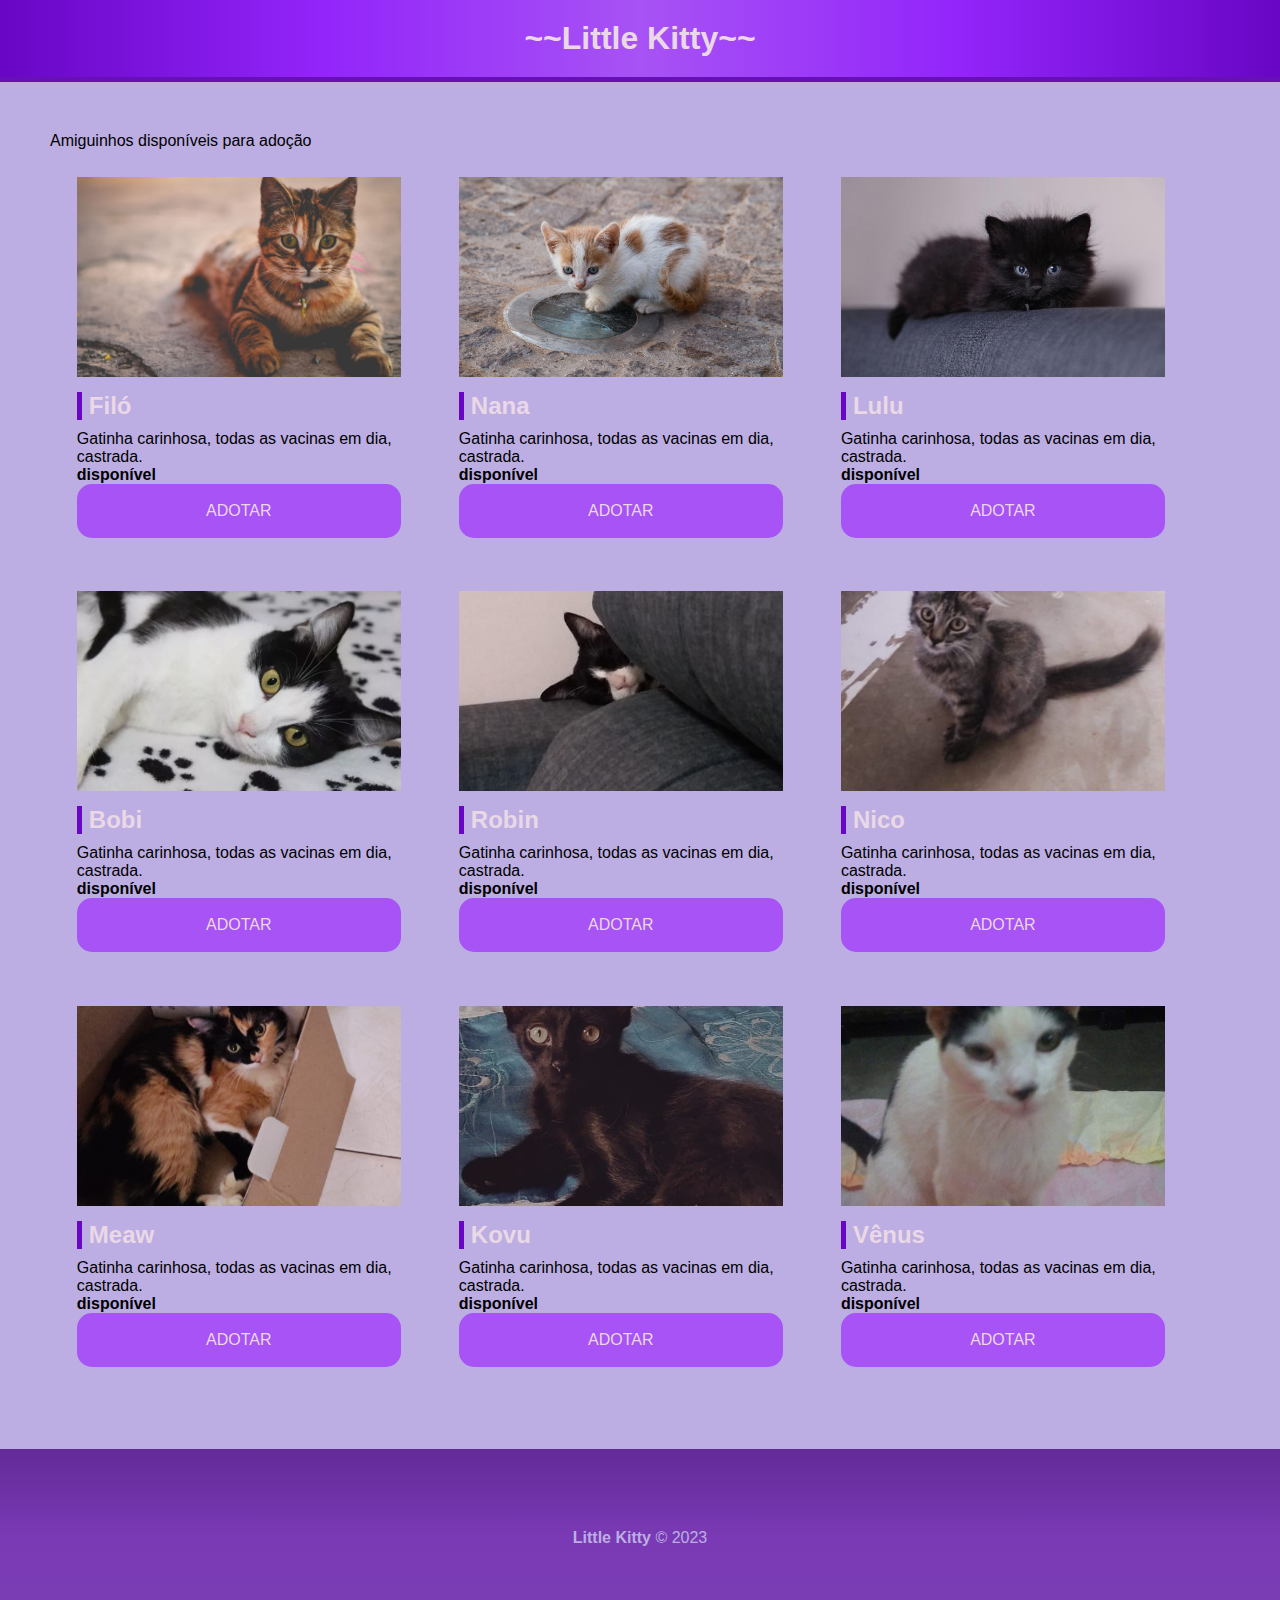
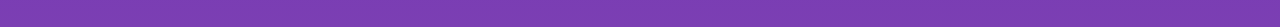
<file: login/tela principal/index.html>
<!DOCTYPE html>
<html lang="pt-br">
<head>
    <meta charset="UTF-8">
    <meta http-equiv="X-UA-Compatible" content="IE=edge">
    <meta name="viewport" content="width=device-width, initial-scale=1.0">
    <title>Little Kitty</title>
    <link rel="stylesheet" href="style.css">
   <link rel="shortcut icon" href="imagens/favicon.ico" type="image/x-icon">
   <link rel="stylesheet" href="https://cdnjs.cloudflare.com/ajax/libs/font-awesome/6.4.0/css/all.min.css">
</head>



<body>
<!-- Cabeçalho-->

    <header> 
    <h1>~~Little Kitty~~</h1>
    </header>

<!-- Gatos disponiveis-->
    <main class="container">

        <section class="gatos">
            <p> Amiguinhos disponíveis para adoção</p>
            <div class="sessao">
                <div class="img-gato" id="img-1"></div>
                <h3>Filó</h3>
                <p>Gatinha carinhosa, todas as vacinas em dia, castrada.</p>
                <p> <span class="bold">disponível</span></p>
                <a href="#" class="btn">Adotar</a>
            </div>
            <div class="sessao">
                <div class="img-gato" id="img-2"></div>
                <h3>Nana</h3>
                <p>Gatinha carinhosa, todas as vacinas em dia, castrada.</p>
                <p> <span class="bold">disponível</span></p>
                <a href="#" class="btn">Adotar</a>
            </div>
            <div class="sessao">
                <div class="img-gato" id="img-3"></div>
                <h3>Lulu</h3>
                <p>Gatinha carinhosa, todas as vacinas em dia, castrada.</p>
                <p> <span class="bold">disponível</span></p>
                <a href="#" class="btn">Adotar</a>
            </div>
            <div class="sessao">
                <div class="img-gato" id="img-4"></div>
                <h3>Bobi</h3>
                <p>Gatinha carinhosa, todas as vacinas em dia, castrada.</p>
                <p> <span class="bold">disponível</span></p>
                <a href="#" class="btn">Adotar</a>
            </div>
            <div class="sessao">
                <div class="img-gato" id="img-5"></div>
                <h3>Robin</h3>
                <p>Gatinha carinhosa, todas as vacinas em dia, castrada.</p>
                <p> <span class="bold">disponível</span></p>
                <a href="#" class="btn">Adotar</a>
            </div>
            <div class="sessao">
                <div class="img-gato" id="img-6"></div>
                <h3>Nico</h3>
                <p>Gatinha carinhosa, todas as vacinas em dia, castrada.</p>
                <p> <span class="bold">disponível</span></p>
                <a href="#" class="btn">Adotar</a>
            </div>
            <div class="sessao">
                <div class="img-gato" id="img-7"></div>
                <h3>Meaw</h3>
                <p>Gatinha carinhosa, todas as vacinas em dia, castrada.</p>
                <p> <span class="bold">disponível</span></p>
                <a href="#" class="btn">Adotar</a>
            </div>
            <div class="sessao">
                <div class="img-gato" id="img-8"></div>
                <h3>Kovu</h3>
                <p>Gatinha carinhosa, todas as vacinas em dia, castrada.</p>
                <p> <span class="bold">disponível</span></p>
                <a href="#" class="btn">Adotar</a>
            </div>
            <div class="sessao">
                <div class="img-gato" id="img-9"></div>
                <h3>Vênus</h3>
                <p>Gatinha carinhosa, todas as vacinas em dia, castrada.</p>
                <p> <span class="bold">disponível</span></p>
                <a href="#" class="btn">Adotar</a>
            </div>
        </section>


    </main>

<!-- Rodapé-->
    <footer>
    <p><span class="bold">Little Kitty</span> &copy; 2023</p>
    </footer>

  
</body>
</html>
</file>
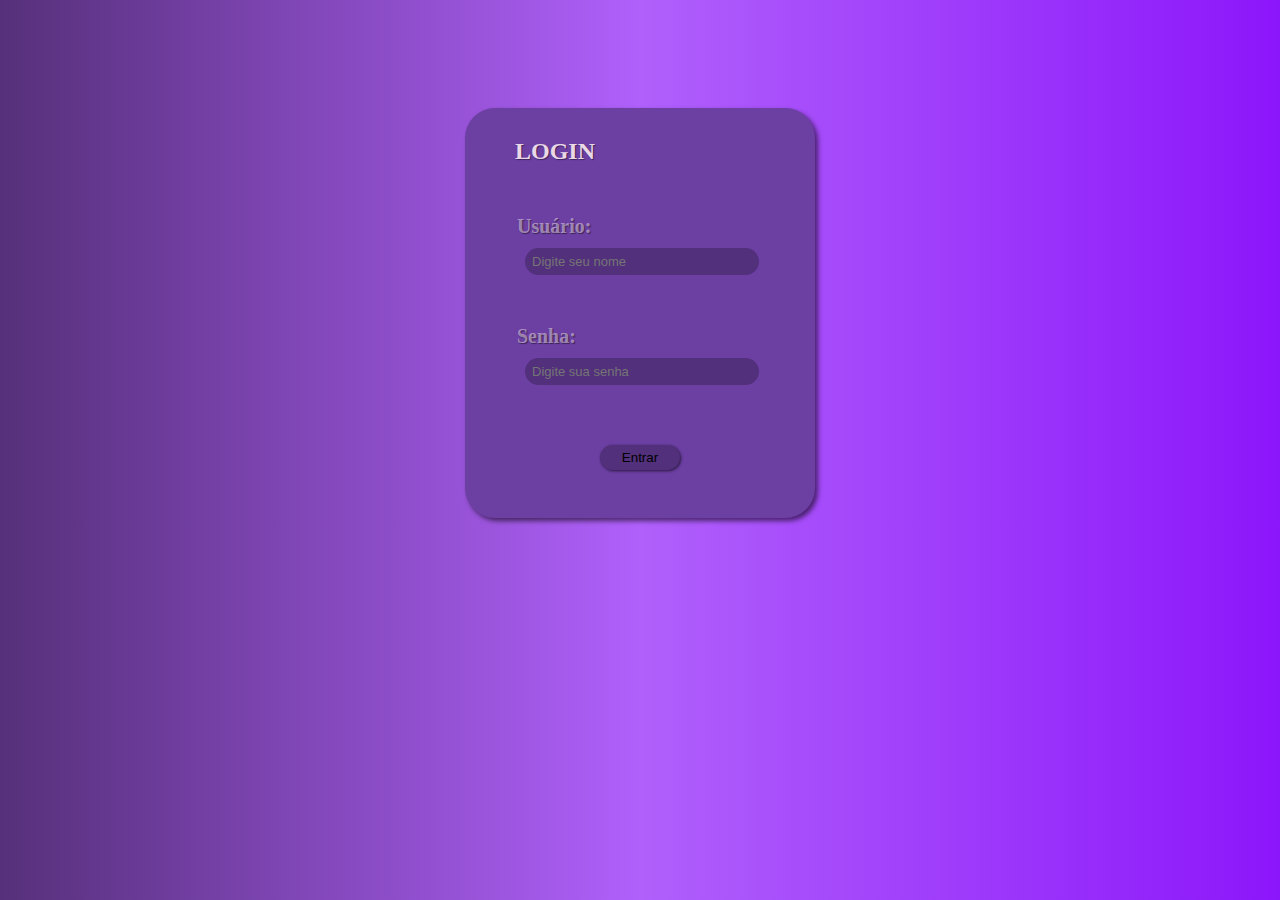
<file: login/login.html>
<!DOCTYPE html>
<html lang="pt-br">
<head>
    <meta charset="UTF-8">
    <meta http-equiv="X-UA-Compatible" content="IE=edge">
    <meta name="viewport" content="width=device-width, initial-scale=1.0">
    <title>Login</title>
    <link rel="stylesheet" href="style.css">
    <link rel="shortcut icon" href="imagens/favicon.ico" type="image/x-icon">
</head>
<body>


    <div class="corpo">
        
        <div class="conteudo">
            <h2>LOGIN</h2>

            <form action="tela principal/index.html">

                <div class="input">
                    <label for="text">Usuário:</label> <br>
                    <input type="text" id="text" size="20px 10px" placeholder="Digite seu nome" required>
                </div>

                <div class="input">
                    <label for="senha">Senha:</label> <br>
                    <input type="password" id="senha" placeholder="Digite sua senha" required>
                </div>

                <div class="input1"><input type="submit" value="Entrar" class="botao"></div>

            </form>
        </div>
    </div>

</body>
</html>
</file>
<file: login/tela principal/style.css>
*{
    padding: 0;
    margin: 0;
    box-sizing: border-box;
    font-family: 'Gill Sans', 'Gill Sans MT', Calibri, 'Trebuchet MS', sans-serif;
}
/* Cabeçalho*/

header{
    background-image: linear-gradient(to right,  #6806c4,  #9324fa,  #a753f5,#9324fa ,#6806c4) ;
    color: #EAD8E6;
    padding: 20px;
    text-align: center;
    border-bottom: #6611b7 5px solid;
    min-width: 150px;


}
/* Gatos disponiveis*/
.container{
    background-color: #BCAEE3;
    min-height: 860px;
    padding: 50px;

}
.gatos{
    max-width: 1200px;
    margin: 0 auto;


}
.sessao{
    width: 30%;
    display: inline-block;
    margin: 1% 1%;
    padding: 15px;
    
}
.img-gato{
    height: 200px;
    width: 100%;
    margin-bottom: 15px ;
    background-position: center;
    background-size: cover;
}
#img-1{
    background-image: url(imagens/img-1.jpg);
    
}
#img-2{
    background-image: url(imagens/img-2.jpg); 
}
#img-3{
    background-image: url(imagens/img-3.jpg);
}
#img-4{
    background-image: url(imagens/img-4.jpg);
}
#img-5{
    background-image: url(imagens/img-5.jpg);
}
#img-6{
    background-image: url(imagens/img-6.jpg);
}
#img-7{
    background-image: url(imagens/img-7.jpg);
}
#img-8{
    background-image: url(imagens/img-8.jpg);
}
#img-9{
    background-image: url(imagens/img-9.jpg);
}

h3{
    margin-bottom: 10px;
    color: #EAD8E6;
    font-size: 24px;
    border-left: 5px solid #6806c4 ;
    padding-left: 7px;
}
.img-gato p{
    margin-bottom: 10px;

}
.bold{
    font-weight: bold;
}

.btn{
    display: block;
    width: 100%;
    text-align: center;
    text-transform: uppercase;
    text-decoration: none;
    background-color: #a753f5;
    color: #EAD8E6;
    padding: 18px;
    border-radius: 15px;
    transition: .7s;
}
.btn:hover{
    background-color: #7b3fb3;

}

/*fotter*/

footer{
    background-image:linear-gradient(to bottom,  #632a98,  #7a3ab5,  #7b3fb3);
    color: #BCAEE3;
    border-top: 5px solid ;
    text-align: center;
    padding: 80px;


}
</file>
<file: login/style.css>
body{
    background-image: linear-gradient(to right, #56307A, #b060fb, #8C16FA);
    height: 100%;
}

.corpo{
    display: flex;
    justify-content: center;
    font-family: serif;
    font-weight: bold;
    color: #ead8e689;
    text-shadow: 1px 1px 1px rgba(0, 0, 0, 0.452);   
}
.conteudo{
    display: flex;
    flex-direction: column;
    background-color:#6c3fa3;
    margin-top: 10px ;
    padding: 10px 50px ;
    border-radius: 30px;
    margin-top: 100px;
    width: 250px;
    height: 390px ;
    box-shadow: 3px 3px 5px #00000090;
}
input{
    border: 0px;
    margin: 10px;
    border-radius: 50px;
    background-color: #52307b;
    width: 230px;
    height: 25px;
    outline: none;
}
.input{  
    margin-bottom: 40px;  
}
h2 {
    margin-bottom: 50px;
    color: #EAD8E6;
    text-shadow: 1px 1px 1px rgba(0, 0, 0, 0.432);
}

.input label{
    font-size: 20px;
    padding: 2px;

}
.input1{
    display: flex;
    justify-content: center;
}

.botao{
    width: 80px;
    box-shadow: 1px 1px 3px rgba(0, 0, 0, 0.621);
   
}

input::placeholder{
    padding-left: 5px;
    font-size: 13px;
}
</file>
